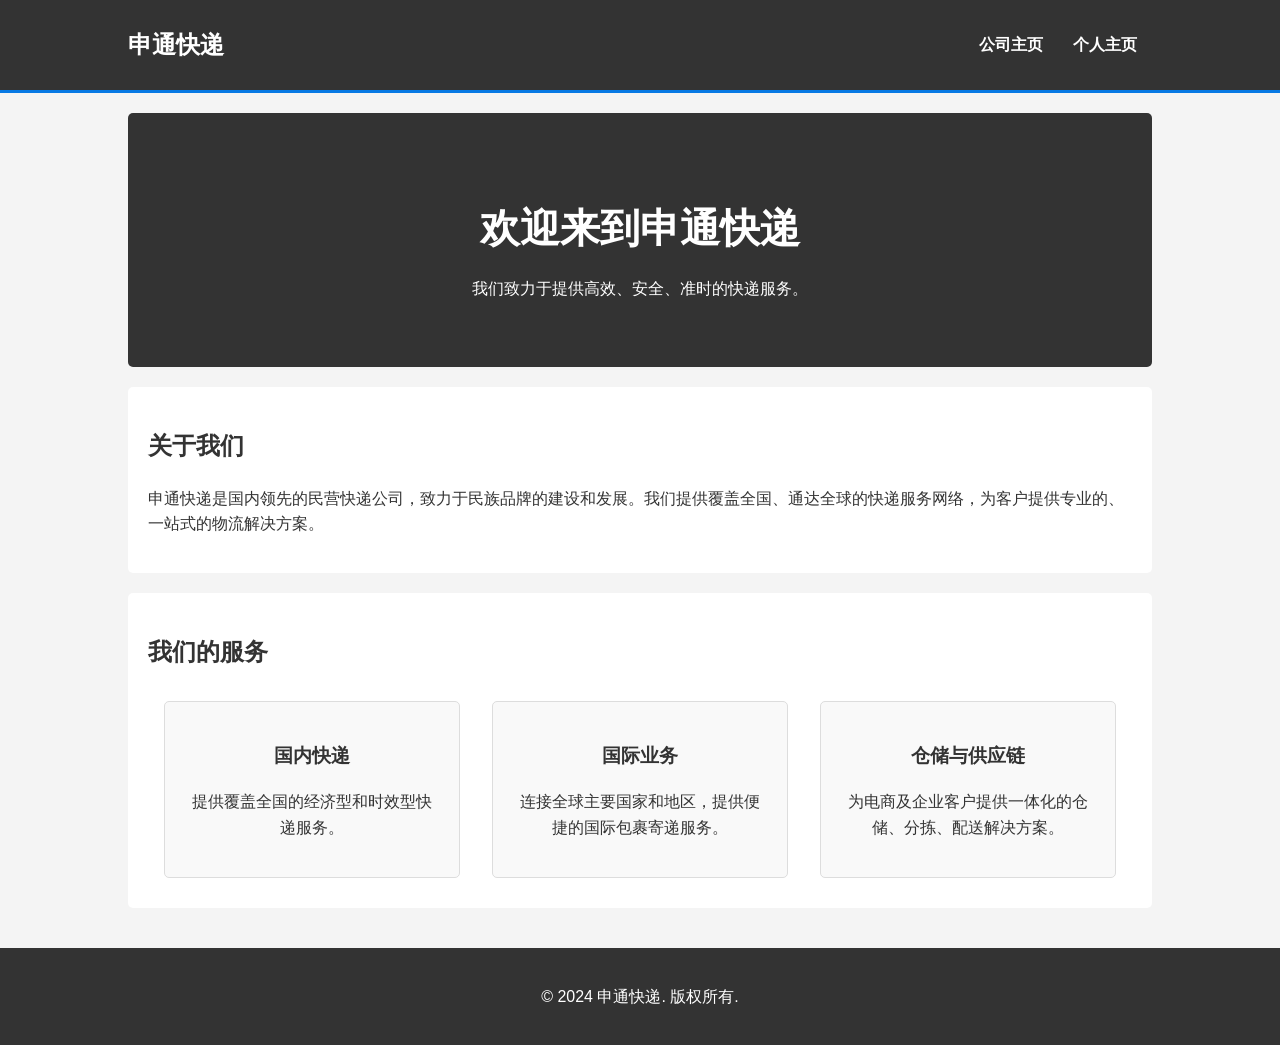
<file: 课设3/company.html>
<!DOCTYPE html>
<html lang="zh-CN">
<head>
    <meta charset="UTF-8">
    <meta name="viewport" content="width=device-width, initial-scale=1.0">
    <title>申通快递</title>
    <link rel="stylesheet" href="css/style.css">
</head>
<body>
    <header>
        <nav class="navbar">
            <div class="brand">申通快递</div>
            <ul class="nav-links">
                <li><a href="company.html">公司主页</a></li>
                <li><a href="personal.html">个人主页</a></li>
            </ul>
        </nav>
    </header>

    <main class="container">
        <section class="hero">
            <h1>欢迎来到申通快递</h1>
            <p>我们致力于提供高效、安全、准时的快递服务。</p>
        </section>

        <section id="about">
            <h2>关于我们</h2>
            <p>申通快递是国内领先的民营快递公司，致力于民族品牌的建设和发展。我们提供覆盖全国、通达全球的快递服务网络，为客户提供专业的、一站式的物流解决方案。</p>
        </section>

        <section id="services">
            <h2>我们的服务</h2>
            <div class="service-cards">
                <div class="card">
                    <h3>国内快递</h3>
                    <p>提供覆盖全国的经济型和时效型快递服务。</p>
                </div>
                <div class="card">
                    <h3>国际业务</h3>
                    <p>连接全球主要国家和地区，提供便捷的国际包裹寄递服务。</p>
                </div>
                <div class="card">
                    <h3>仓储与供应链</h3>
                    <p>为电商及企业客户提供一体化的仓储、分拣、配送解决方案。</p>
                </div>
            </div>
        </section>
    </main>

    <footer>
        <p>&copy; 2024 申通快递. 版权所有.</p>
    </footer>
</body>
</html>
</file>
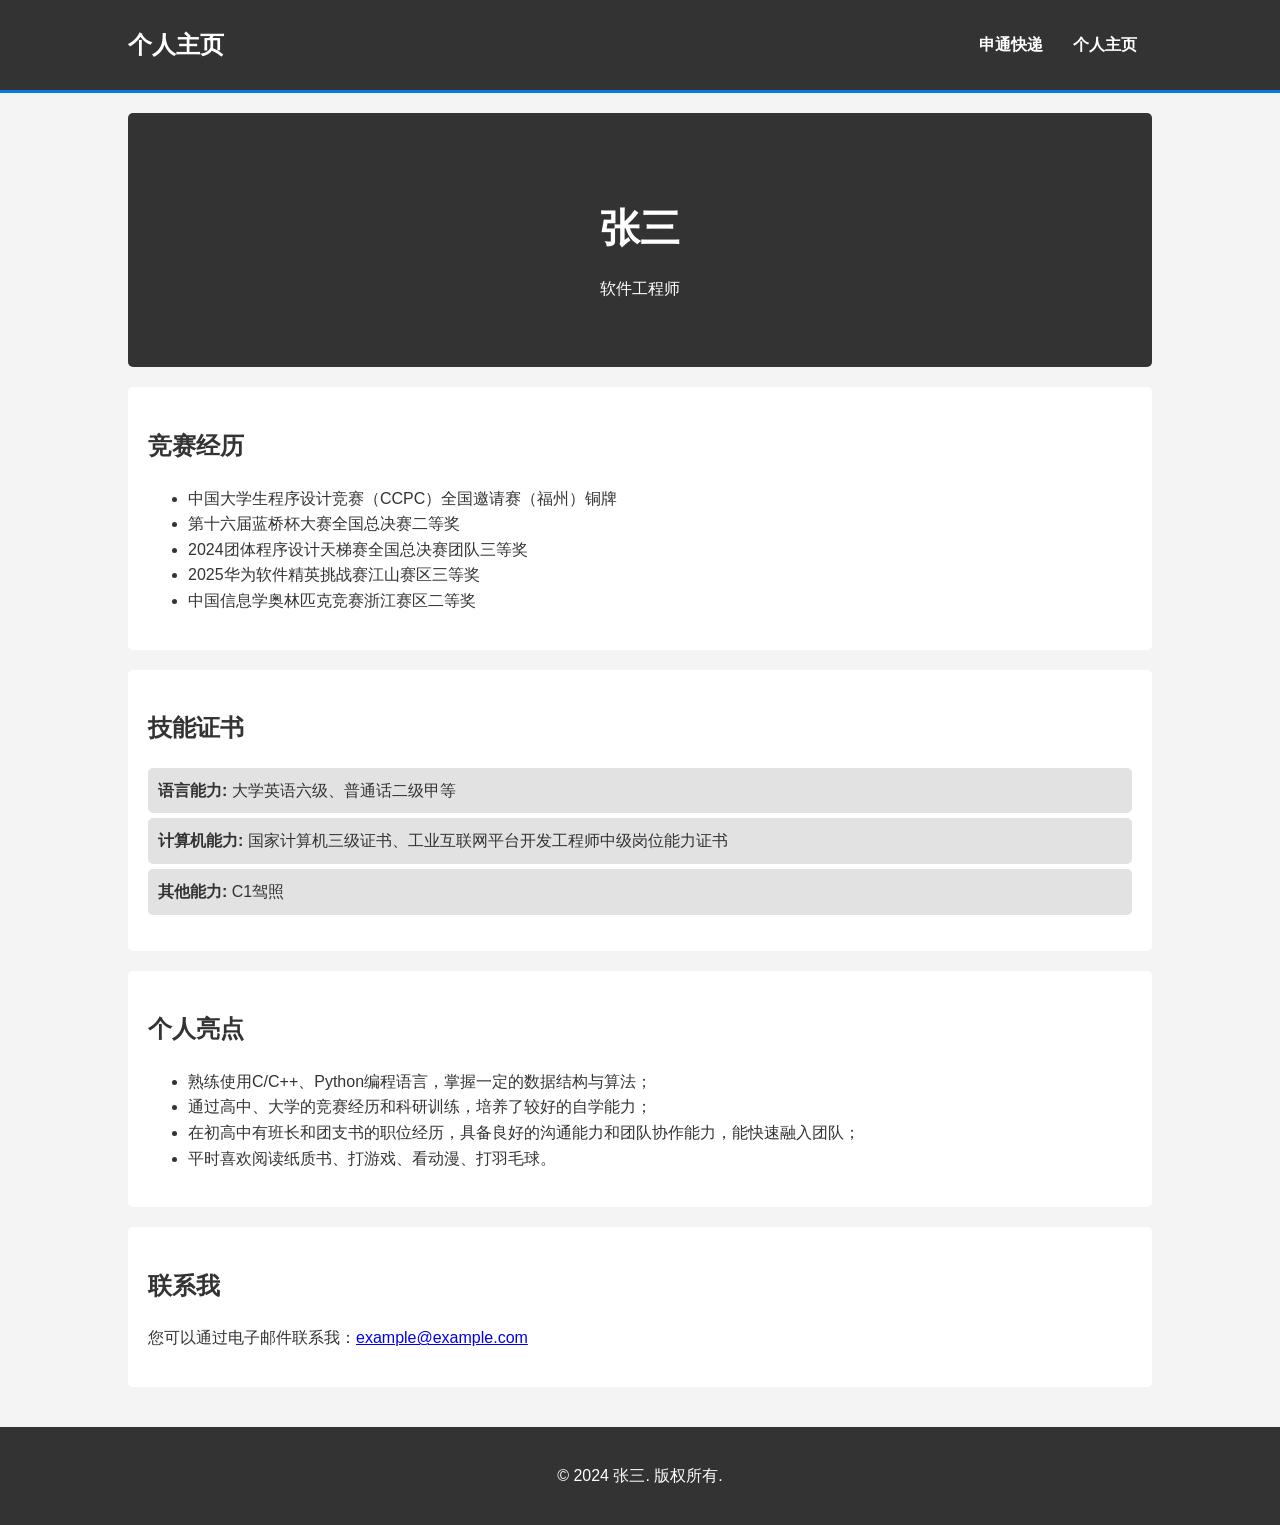
<file: 课设3/personal.html>
<!DOCTYPE html>
<html lang="zh-CN">
<head>
    <meta charset="UTF-8">
    <meta name="viewport" content="width=device-width, initial-scale=1.0">
    <title>个人主页</title>
    <link rel="stylesheet" href="css/style.css">
</head>
<body>
    <header>
        <nav class="navbar">
            <div class="brand">个人主页</div>
            <ul class="nav-links">
                <li><a href="company.html">申通快递</a></li>
                <li><a href="personal.html">个人主页</a></li>
            </ul>
        </nav>
    </header>

    <main class="container">
        <section class="hero">
            <h1>张三</h1>
            <p>软件工程师</p>
        </section>

        <section id="awards">
            <h2>竞赛经历</h2>
            <ul>
                <li>中国大学生程序设计竞赛（CCPC）全国邀请赛（福州）铜牌</li>
                <li>第十六届蓝桥杯大赛全国总决赛二等奖</li>
                <li>2024团体程序设计天梯赛全国总决赛团队三等奖</li>
                <li>2025华为软件精英挑战赛江山赛区三等奖</li>
                <li>中国信息学奥林匹克竞赛浙江赛区二等奖</li>
            </ul>
        </section>

        <section id="skills">
            <h2>技能证书</h2>
            <ul>
                <li><strong>语言能力:</strong> 大学英语六级、普通话二级甲等</li>
                <li><strong>计算机能力:</strong> 国家计算机三级证书、工业互联网平台开发工程师中级岗位能力证书</li>
                <li><strong>其他能力:</strong> C1驾照</li>
            </ul>
        </section>

        <section id="highlights">
            <h2>个人亮点</h2>
            <ul>
                <li>熟练使用C/C++、Python编程语言，掌握一定的数据结构与算法；</li>
                <li>通过高中、大学的竞赛经历和科研训练，培养了较好的自学能力；</li>
                <li>在初高中有班长和团支书的职位经历，具备良好的沟通能力和团队协作能力，能快速融入团队；</li>
                <li>平时喜欢阅读纸质书、打游戏、看动漫、打羽毛球。</li>
            </ul>
        </section>

        <section id="contact">
            <h2>联系我</h2>
            <p>您可以通过电子邮件联系我：<a href="mailto:example@example.com">example@example.com</a></p>
        </section>
    </main>

    <footer>
        <p>&copy; 2024 张三. 版权所有.</p>
    </footer>
</body>
</html>
</file>
<file: 课设3/css/style.css>
/* 通用样式 */
body {
    font-family: Arial, sans-serif;
    margin: 0;
    padding: 0;
    line-height: 1.6;
    background-color: #f4f4f4;
    color: #333;
}

.container {
    width: 80%;
    margin: auto;
    overflow: hidden;
    padding: 20px 0;
}

/* 头部和导航栏 */
header {
    background: #333;
    color: #fff;
    padding: 1rem 0;
    border-bottom: #0779e4 3px solid;
}

.navbar {
    display: flex;
    justify-content: space-between;
    align-items: center;
    width: 80%;
    margin: auto;
}

.navbar .brand {
    font-size: 1.5rem;
    font-weight: bold;
}

.nav-links {
    list-style: none;
    display: flex;
    padding: 0;
}

.nav-links li {
    padding: 0 15px;
}

.nav-links a {
    color: #fff;
    text-decoration: none;
    font-weight: bold;
}

.nav-links a:hover {
    color: #0779e4;
}

/* 主要内容区域 */
main section {
    background: #fff;
    padding: 20px;
    margin-bottom: 20px;
    border-radius: 5px;
}

.hero {
    text-align: center;
    padding: 50px 20px;
    background: #333;
    color: #fff;
}

.hero h1 {
    font-size: 2.5rem;
    margin-bottom: 10px;
}

/* 公司主页服务卡片 */
.service-cards {
    display: flex;
    justify-content: space-around;
    flex-wrap: wrap;
}

.card {
    background: #f9f9f9;
    border: 1px solid #ddd;
    border-radius: 5px;
    padding: 20px;
    margin: 10px;
    width: 30%;
    box-sizing: border-box;
    text-align: center;
}

/* 个人主页头像 */
.avatar {
    width: 150px;
    height: 150px;
    border-radius: 50%;
    margin-bottom: 20px;
}

/* 技能列表 */
#skills ul {
    list-style: none;
    padding: 0;
}

#skills li {
    background: #e2e2e2;
    margin: 5px 0;
    padding: 10px;
    border-radius: 5px;
}

/* 页脚 */
footer {
    text-align: center;
    padding: 20px;
    background: #333;
    color: #fff;
}

/* 响应式设计 - 手机端 */
@media (max-width: 768px) {
    .navbar {
        flex-direction: column;
    }

    .nav-links {
        flex-direction: column;
        text-align: center;
        padding-top: 10px;
    }

    .nav-links li {
        padding: 10px 0;
    }

    .container {
        width: 95%;
    }

    .service-cards {
        flex-direction: column;
    }

    .card {
        width: 100%;
        margin: 10px 0;
    }
}
</file>
